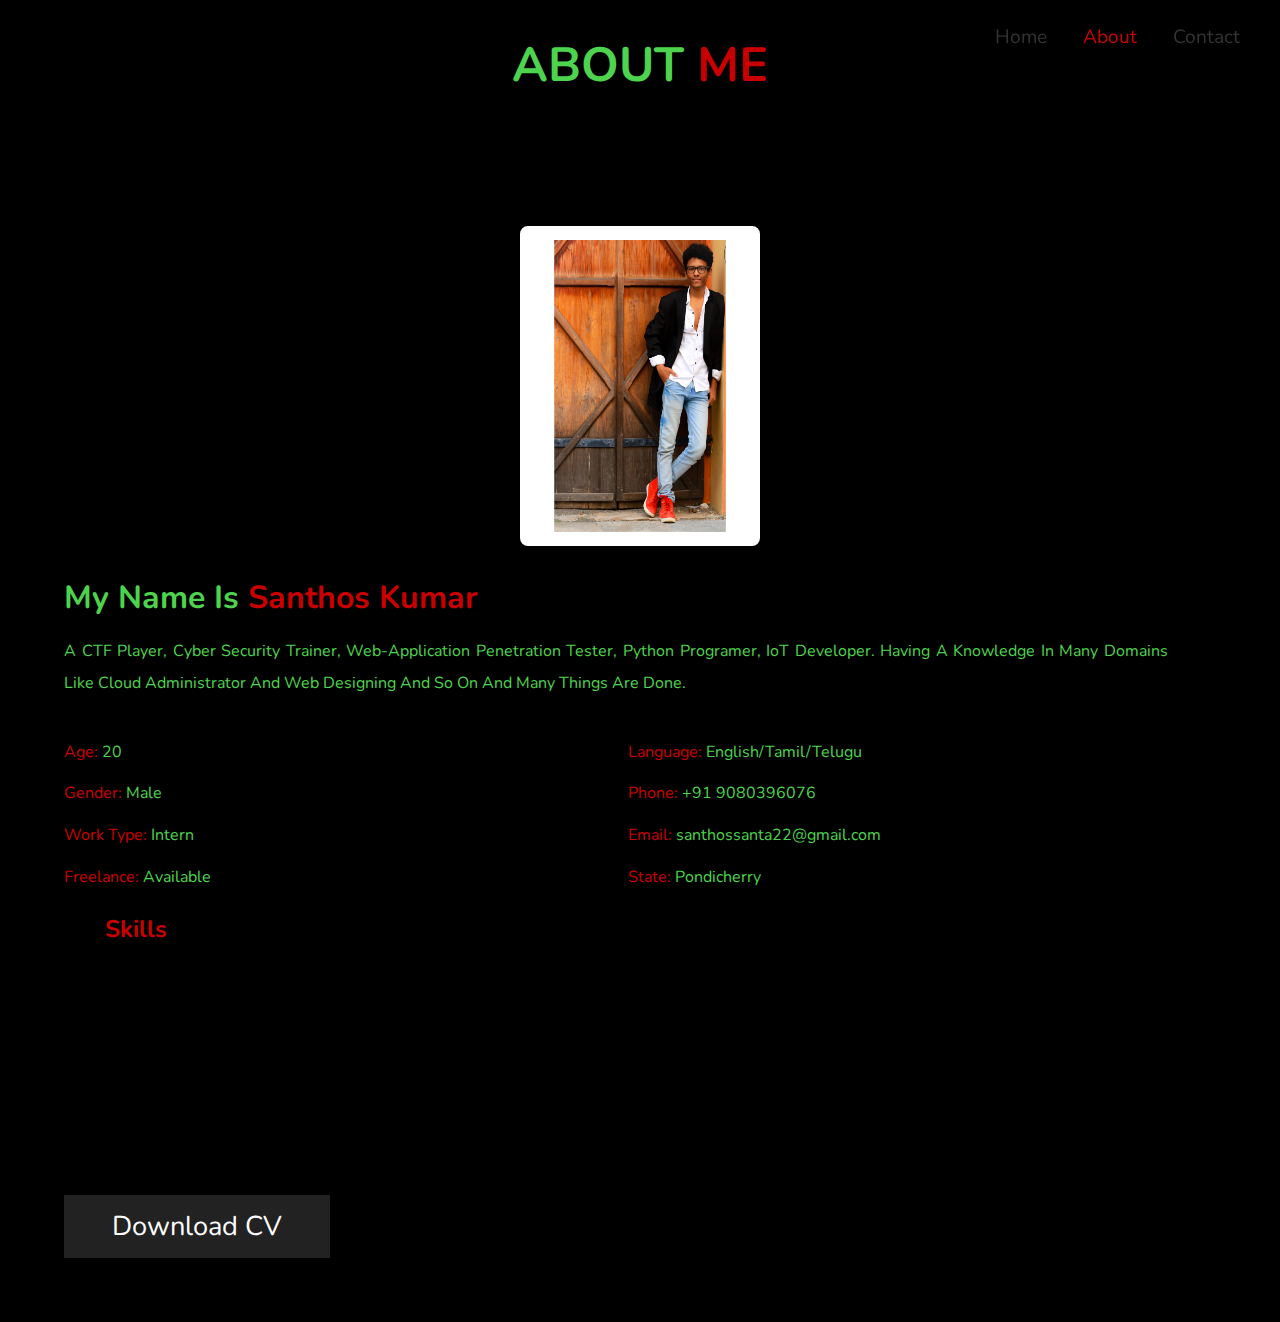
<file: about.html>
<!DOCTYPE html>
<html lang="en">

<meta http-equiv="content-type" content="text/html;charset=utf-8" />
<head>
    <meta charset="UTF-8">
    <meta http-equiv="X-UA-Compatible" content="IE=edge">
    <meta name="viewport" content="width=device-width, initial-scale=1.0">
    <title>About Me</title>
    <link rel="stylesheet" href="assets/css/style.css" type="text/css">
    <link rel="stylesheet" href="https://cdnjs.cloudflare.com/ajax/libs/font-awesome/6.0.0-beta2/css/all.min.css">
    <script src="assets/js/main.html" type="text/javascript"></script>
</head>

<body style="background-color:black;">
    <header>
        <div id="menu-bars" class="fas fa-bars"></div>
        <nav class="navbar">
            <a href="index.html">Home</a>
            <a href="about.html" id="active">About</a>
            <a href="contact.html">Contact</a>
        </nav>
    </header>
    <div class="about">
        <h1 class="heading">about <span>me</span></h1>
    </div>
    <div class="row ">
        <div class="image">
            <img src="images/blazerpic.jpg" alt="" data-tilt data-tilt-max="35">
        </div>
        <div class="content">
            <h3>my name is <span>Santhos kumar</span></h3>

            <p class="info">A CTF Player, Cyber security Trainer, web-application penetration tester, python programer, IoT developer. Having a knowledge in many domains like cloud administrator and web designing and so on and many things are done.</p>
            <div class="box-container">
                <div class="box">
                    <p> <span>age: </span>20</p>
                    <p> <span>gender: </span>male</p>
                    <p> <span>Work type: </span>Intern</p>
                    <p> <span>Freelance: </span>available</p>
                </div>
                <div class="box">
                    <p> <span>language: </span>english/tamil/telugu</p>
                    <p> <span>phone: </span>+91 9080396076</p>
                    <p style="text-transform: lowercase;"> <span>email: </span>santhossanta22@gmail.com</p>
                    <p> <span>State: </span>Pondicherry</p>
                </div>
            </div>
            <h1 class="heading-left">My <span>Skills</span></h1>
            <div class="box-container">
                <div class="box">
                    <div class="bar">
                        <div class="info">
                            <span>C/C++</span>
                        </div>
                        <div class="progress-line c">
                            <span></span>
                        </div>
                    </div>
                </div>
                <div class="box">
                    <div class="bar">
                        <div class="info">
                            <span>python</span>
                        </div>
                        <div class="progress-line python">
                            <span></span>
                        </div>
                    </div>
                </div>
                <div class="box">

                    <div class="bar">
                        <div class="info">
                            <span>Linux</span>
                        </div>
                        <div class="progress-line linux">
                            <span></span>
                        </div>
                    </div>

                </div>
                <div class="box">

                    <div class="bar">
                        <div class="info">
                            <span>Html/css/js</span>
                        </div>
                        <div class="progress-line css">
                            <span></span>
                        </div>
                    </div>

                </div>
                <div class="box">
                    <div class="bar">
                        <div class="info">
                            <span>IoT</span>
                        </div>
                        <div class="progress-line iot">
                            <span></span>
                        </div>
                    </div>

                </div>
                <div class="box">
                    <div class="bar">
                        <div class="info">
                            <span>Oracle</span>
                        </div>
                        <div class="progress-line oracle">
                            <span></span>
                        </div>
                    </div>
                </div>
            </div>
            <a href="assets/resume/resume.pdf" class="btn" download>download CV</a>
        </div>
    </div>
    </div>
    </div>
    <script type="text/javascript" src="assets/js/vanil-tilt.js"></script>
    <script>
        let menu = document.querySelector('#menu-bars');
        let header = document.querySelector('header');

        menu.onclick = () => {
            menu.classList.toggle('fa-times');
            header.classList.toggle('active');
        }

        window.onscroll = () => {
            menu.classList.remove('fa-times');
            header.classList.remove('active');
        };
    </script>
</body>


</html>
</file>
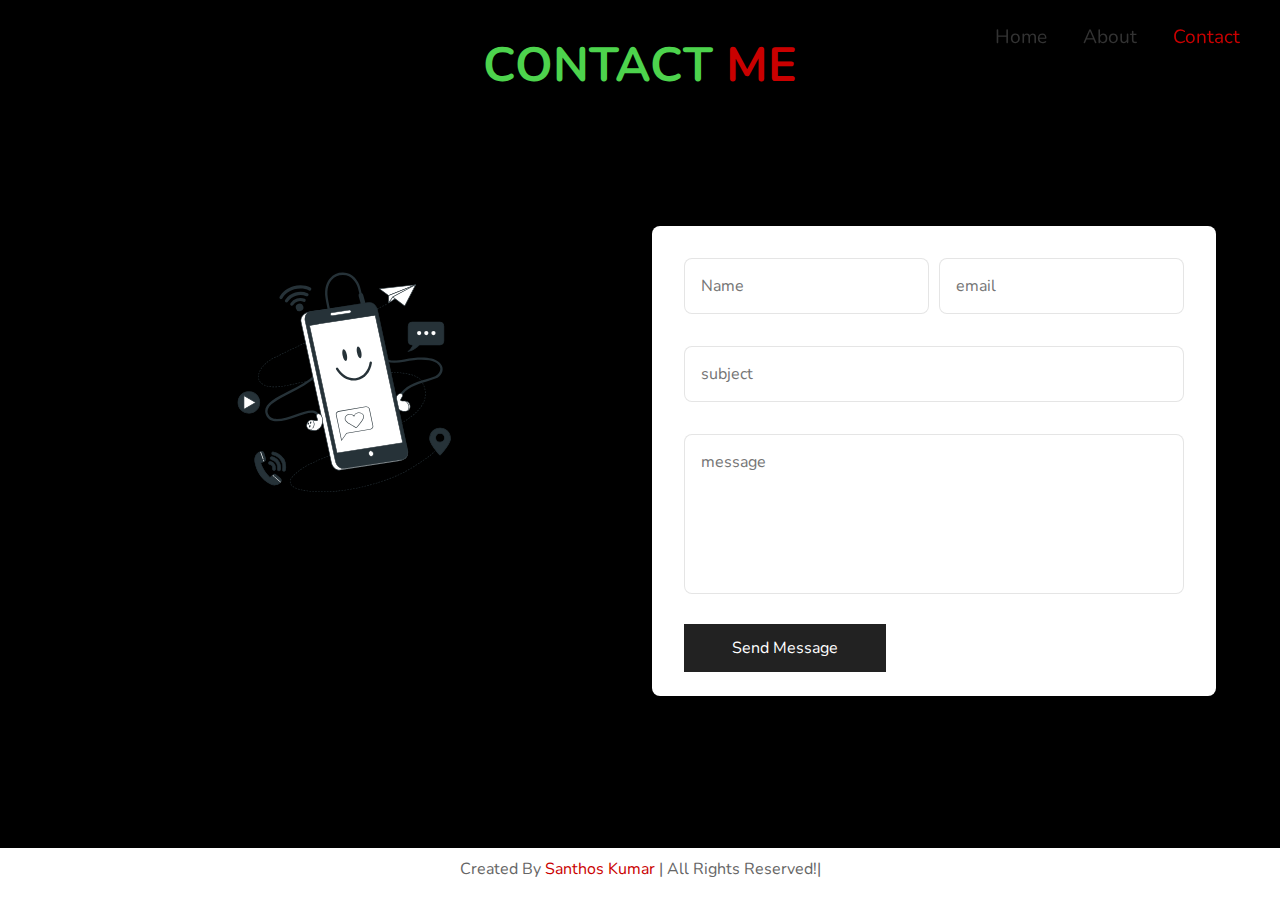
<file: contact.html>
<!DOCTYPE html>
<html lang="en">


<meta http-equiv="content-type" content="text/html;charset=utf-8" />
<head>
    <meta charset="UTF-8">
    <meta http-equiv="X-UA-Compatible" content="IE=edge">
    <meta name="viewport" content="width=device-width, initial-scale=1.0">
    <title>Contact</title>
    <link rel="stylesheet" href="assets/css/style.css" type="text/css">
    <link rel="stylesheet" href="https://cdnjs.cloudflare.com/ajax/libs/font-awesome/6.0.0-beta2/css/all.min.css">
    <script src="https://smtpjs.com/v3/smtp.js"></script>
</head>

<body style="background-color:black;">
    <header>
        <div id="menu-bars" class="fas fa-bars"></div>
        <nav class="navbar">
            <a href="index.html">Home</a>
            <a href="about.html">About</a>
            <a href="contact.html" id="active">Contact</a>
        </nav>
    </header>
    <div class="about">
        <h1 class="heading">Contact <span>Me</span></h1>
    </div>
    <div class="contact" id="contact">
        <div class="row">
            <div class="image">
                <img src="images/contact-img.svg" style="border-color:black ;" alt="" data-tilt data-tilt-max="35">
            </div>
            <form action="mailto:santhossanta22@gmail.com" method="post" enctype="text/plain">
                <div class="inputbox">
                    <input type="text" placeholder="Name" id="name">
                    <input type="email" placeholder="email" id="email">
                </div>
                <input type="text" placeholder="subject" class="box" id="subject">
                <textarea name="" placeholder="message" id="message" cols="30" rows="10"></textarea>
                <input type="submit" class="btn" value="send message" onclick="sendMail();   false;">
            </form>
        </div>
    </div>
    <div class="footer" style="background-color: white;">created by <span>Santhos Kumar</span> | all rights reserved!|</div>
    <script type="text/javascript" src="assets/js/vanil-tilt.js"></script>
    <script type="text/javascript">
        function sendMail() {
            var link = "mailto:santhossanta22@gmail.com" +
                +"?cc=santhossanta22@gmail.com" +
                "&subject=" + encodeURIComponent(document.getElementById('subject').value) +
                "&body=" + encodeURIComponent(document.getElementById('message').value);
            window.location.href = link;
        }
        let menu = document.querySelector('#menu-bars');
        let header = document.querySelector('header');

        menu.onclick = () => {
            menu.classList.toggle('fa-times');
            header.classList.toggle('active');
        }

        window.onscroll = () => {
            menu.classList.remove('fa-times');
            header.classList.remove('active');
        };
    </script>
</body>

</html>
</file>
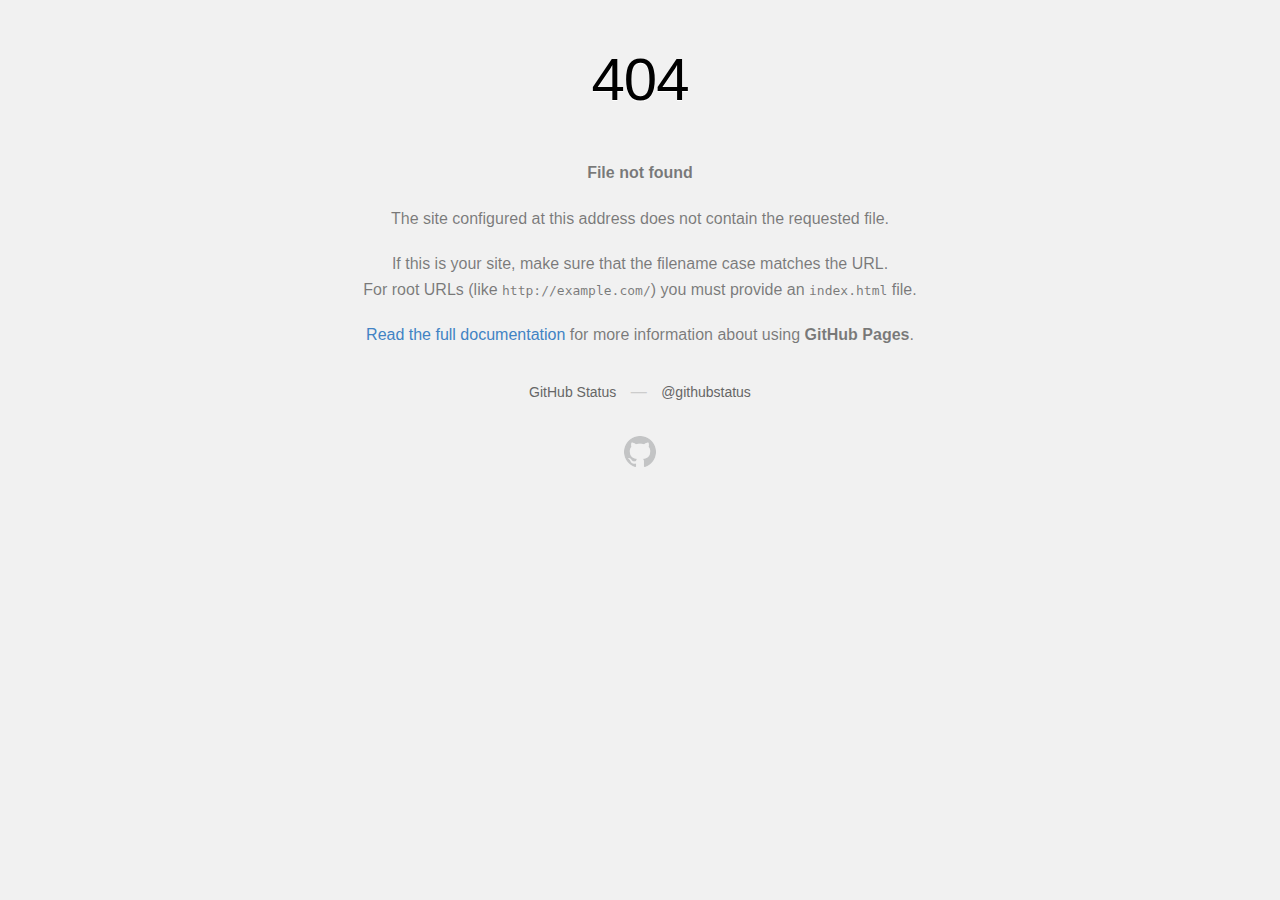
<file: assets/js/main.html>
<!DOCTYPE html>
<html>
  <head>
    <meta http-equiv="Content-type" content="text/html; charset=utf-8">
    <meta http-equiv="Content-Security-Policy" content="default-src 'none'; style-src 'unsafe-inline'; img-src data:; connect-src 'self'">
    <title>Page not found &middot; GitHub Pages</title>
    <style type="text/css" media="screen">
      body {
        background-color: #f1f1f1;
        margin: 0;
        font-family: "Helvetica Neue", Helvetica, Arial, sans-serif;
      }

      .container { margin: 50px auto 40px auto; width: 600px; text-align: center; }

      a { color: #4183c4; text-decoration: none; }
      a:hover { text-decoration: underline; }

      h1 { width: 800px; position:relative; left: -100px; letter-spacing: -1px; line-height: 60px; font-size: 60px; font-weight: 100; margin: 0px 0 50px 0; text-shadow: 0 1px 0 #fff; }
      p { color: rgba(0, 0, 0, 0.5); margin: 20px 0; line-height: 1.6; }

      ul { list-style: none; margin: 25px 0; padding: 0; }
      li { display: table-cell; font-weight: bold; width: 1%; }

      .logo { display: inline-block; margin-top: 35px; }
      .logo-img-2x { display: none; }
      @media
      only screen and (-webkit-min-device-pixel-ratio: 2),
      only screen and (   min--moz-device-pixel-ratio: 2),
      only screen and (     -o-min-device-pixel-ratio: 2/1),
      only screen and (        min-device-pixel-ratio: 2),
      only screen and (                min-resolution: 192dpi),
      only screen and (                min-resolution: 2dppx) {
        .logo-img-1x { display: none; }
        .logo-img-2x { display: inline-block; }
      }

      #suggestions {
        margin-top: 35px;
        color: #ccc;
      }
      #suggestions a {
        color: #666666;
        font-weight: 200;
        font-size: 14px;
        margin: 0 10px;
      }

    </style>
  </head>
  <body>

    <div class="container">

      <h1>404</h1>
      <p><strong>File not found</strong></p>

      <p>
        The site configured at this address does not
        contain the requested file.
      </p>

      <p>
        If this is your site, make sure that the filename case matches the URL.<br>
        For root URLs (like <code>http://example.com/</code>) you must provide an
        <code>index.html</code> file.
      </p>

      <p>
        <a href="https://help.github.com/pages/">Read the full documentation</a>
        for more information about using <strong>GitHub Pages</strong>.
      </p>

      <div id="suggestions">
        <a href="https://githubstatus.com">GitHub Status</a> &mdash;
        <a href="https://twitter.com/githubstatus">@githubstatus</a>
      </div>

      <a href="/" class="logo logo-img-1x">
        <img width="32" height="32" title="" alt="" src="[data-uri]">
      </a>

      <a href="/" class="logo logo-img-2x">
        <img width="32" height="32" title="" alt="" src="[data-uri]">
      </a>
    </div>
  </body>
</html>
</file>
<file: assets/css/style.css>
@import url('https://fonts.googleapis.com/css2?family=Nunito:wght@200;300;400;600;700&amp;display=swap');
:root {
    --yellow: rgb(202, 0, 0);
}

* {
    font-family: 'Nunito', sans-serif;
    margin: 0;
    padding: 0;
    box-sizing: border-box;
    outline: none;
    border: none;
    text-decoration: none;
    text-transform: capitalize;
    transition: all .2s linear;
}

#active {
    color: var(--yellow);
}

html {
    font-size: 62.5;
    overflow-x: hidden;
    scroll-behavior: smooth;
}

html::-webkit-scrollbar {
    width: .5rem;
}

html::-webkit-scrollbar-track {
    background-color: #fff;
}

html::-webkit-scrollbar-thumb {
    border-radius: 20px;
    background-color: var(--yellow);
}

body {
    background: #fff;
}

header {
    position: fixed;
    z-index: 99;
    top: 0;
    right: 0;
    display: inline-flex;
    align-items: center;
    justify-content: center;
}

header .navbar {
    background-color: transparent;
    padding: 1.5rem;
}

header .navbar a {
    background-color: transparent;
    padding: 1rem;
    font-size: 1.2rem;
    color: #333;
}

header .navbar a:hover {
    background-color: transparent;
    color: var(--yellow);
}

#menu-bars {
    position: fixed;
    z-index: 10000;
    top: 1rem;
    left: 1rem;
    padding: 1rem 1.5rem;
    border-radius: .5rem;
    color: #fff;
    background: var(--yellow);
    cursor: pointer;
    font-size: 3rem;
    display: none;
}

section {
    padding: 2rem 9%;
    min-height: 100vh;
}

.btn {
    display: inline-block;
    margin-top: 1rem;
    padding: .8rem 3rem;
    background: #222;
    color: #fff;
    font-size: 1.7rem;
    cursor: pointer;
}

.btn:hover {
    background-color: var(--yellow);
    letter-spacing: .2rem;
}

.home {
    display: flex;
    align-items: center;
    justify-content: center;
    position: relative;
}

.home #particles-js {
    position: absolute;
    top: 0;
    left: 0;
    height: 100%;
    width: 100%;
}

.home ::before {
    position: absolute;
    top: 0;
    left: 0;
    height: 100%;
    width: 100%;
}

.home .content {
    text-align: center;
    position: relative;
    z-index: 1;
}

.home .content img {
    height: 25rem;
    width: 20rem;
    background-color: #f0f0f0;
    border-radius: 50%;
    object-fit: cover;
    border: 1rem solid var(--yellow);
}

.home .content h3 {
    font-size: 4rem;
    color: rgb(77, 211, 77);
    text-transform: uppercase;
}

.home .content h3 span {
    color: var(--yellow);
    text-transform: uppercase;
}

.home .content p {
    color: rgb(77, 211, 77);
    font-size: 2.5rem;
    line-height: 2;
}


/*1.5 1.2 1.2 1*/

.about {
    padding: 2rem 9%;
}

.heading {
    text-align: center;
    padding-bottom: 2rem;
    font-size: 3rem;
    color: rgb(77, 211, 77);
    text-transform: uppercase;
}

.heading span {
    color: var(--yellow);
    text-transform: uppercase;
}

.row {
    display: flex;
    flex-wrap: wrap;
    gap: 1.5rem;
    align-items: center;
    padding: 4rem;
}

.row .image {
    align-self: flex-start;
    text-align: center;
    flex: 1 1 25rem;
}

.row .image img {
    height: 20rem;
    width: 15rem;
    border-radius: .5rem;
    border: .9rem solid #fff;
    box-shadow: 0 .5rem 1rem rgba(0, 0, 0, .1);
}

.row .content {
    flex: 1 1 55rem;
    padding-right: 3rem;
}

.row .content h3 {
    color: rgb(77, 211, 77);
    font-size: 2rem;
}

.row .content h3 span {
    color: var(--yellow);
}

.row .content .info {
    color: rgb(77, 211, 77);
    font-size: 1rem;
    text-align: justify;
    padding: 1rem 0;
    line-height: 2rem;
}

.row .content .box-container {
    display: flex;
    flex-wrap: wrap;
    gap: 1.5rem;
    padding: 1rem 0;
}

.row .content .box-container .box {
    flex: 1 1 15rem;
}

.row .content .box-container .box p {
    font-size: 1rem;
    color: rgb(77, 211, 77);
    padding: .3rem 0;
    line-height: 2;
}

.row .content .box-container .box p span {
    color: var(--yellow);
}

.service {
    padding-left: 5rem;
    padding-right: 5rem;
    padding-bottom: 5rem;
}

.service .box-container {
    display: flex;
    flex-wrap: wrap;
    gap: 2rem;
}

.service .box-container .box {
    flex: 1 1 40rem;
    border-radius: .5rem;
    background: #fff;
    box-shadow: 0 .5rem 1rem rgba(0, 0, 0, .1);
    padding: 1rem;
    text-align: center;
}

.service .box-container .box p {
    color: rgb(77, 211, 77);
    font-size: 1.2rem;
    padding: 1rem 0;
    line-height: 2rem;
}

.font-awersome {
    font-size: 25px;
    color: var(--yellow);
}

.heading-left {
    font-size: 1.5rem;
    text-align: start;
}

.heading-left span {
    color: var(--yellow);
}

.skill-box {
    display: flex;
    flex-wrap: wrap;
    gap: 1rem;
}

.skill-box .skill-container {
    flex: 1 1 20rem;
}

.bar {
    margin: 10px 0;
}

.bar:first-child {
    margin-top: 0px;
}

.bar .info {
    margin-bottom: 5px;
}

.bar .info span {
    font-weight: 500;
    color: rgb(77, 211, 77);
    font-size: 1rem;
    opacity: 0;
    animation: showText 0.2s 1s linear forwards;
}

@keyframes showText {
    100% {
        opacity: 1;
    }
}

.bar .progress-line {
    height: 10px;
    width: 100%;
    background: #f0f0f0;
    position: relative;
    transform: scaleX(0);
    transform-origin: left;
    border-radius: 10px;
    animation: animate 0.5s cubic-bezier(1, 0, 0.5, 1) forwards;
}

@keyframes animate {
    100% {
        transform: scaleX(1);
    }
}

.bar .progress-line span {
    height: 100%;
    position: absolute;
    border-radius: 10px;
    transform: scaleX(0);
    transform-origin: left;
    background: var(--yellow);
    animation: animate 0.5s 0.5s cubic-bezier(1, 0, 0.5, 1) forwards;
}

.bar .progress-line.c span {
    width: 75%;
}

.bar .progress-line.python span {
    width: 80%;
}

.bar .progress-line.css span {
    width: 70%;
}

.bar .progress-line.linux span {
    width: 85%;
}

.bar .progress-line.iot span {
    width: 75%;
}

.bar .progress-line.oracle span {
    width: 70%;
}

.progress-line span::after {
    position: absolute;
    top: -28px;
    right: 0;
    font-weight: 500;
    background: #f0f0f0;
    color: #111;
    padding: 1px 8px;
    font-size: 12px;
    border-radius: 3px;
    opacity: 0;
    animation: showText2 0.5s 1.5s linear forwards;
}

@keyframes showText2 {
    100% {
        opacity: 1;
    }
}

.progress-line.c span::after {
    content: "75%";
}

.progress-line.python span::after {
    content: "80%";
}

.progress-line.css span::after {
    content: "70%";
}

.progress-line.linux span::after {
    content: "85%";
}

.progress-line.iot span::after {
    content: "75%";
}

.progress-line.oracle span::after {
    content: "70%";
}

.contact .row {
    display: flex;
    align-items: center;
    flex-wrap: wrap;
    gap: 1.5rem;
}

.contact .row .image {
    flex: 1 1 20rem;
}

.contact .row .image img {
    width: 100%;
    border-radius: .5rem;
    border: .9rem solid #fff;
    box-shadow: none;
}

.contact .row form {
    flex: 1 1 20rem;
    padding: 1rem 2rem;
    box-shadow: 0 .5rem 1rem rgba(0, 0, 0, .1);
    border-radius: .5rem;
    background: #fff;
}

.contact .row form .inputbox {
    display: flex;
    justify-content: space-between;
    flex-wrap: wrap;
}

.contact .row form .inputbox input,
.contact .row form .box,
.contact .row form textarea {
    width: 100%;
    border-radius: .5rem;
    font-size: 1rem;
    color: rgb(77, 211, 77);
    padding: 1rem;
    margin: 1rem 0;
    border: .1rem solid rgba(0, 0, 0, .1);
    text-transform: none;
}

.contact .row form .inputbox input:focus,
.contact .row form .box:focus,
.contact .row form textarea:focus {
    border-color: var(--yellow);
}

.contact .row form .inputbox input {
    width: 49%;
}

.contact .row form textarea {
    height: 10rem;
    resize: none;
}

.contact .row form .btn {
    margin: .5rem 0;
    font-size: 1rem;
}

.footer {
    position: fixed;
    bottom: 0;
    justify-self: center;
    width: 100%;
    padding: 2.5rem;
    padding-bottom: 20px;
    padding-top: 10px;
    font-size: 1rem;
    color: #666;
    text-align: center;
}

.footer span {
    color: var(--yellow);
}

.social {
    position: fixed;
    bottom: 0;
    justify-self: center;
    width: 100%;
    text-align: center;
    background: white;
}

.social a {
    min-height: none;
    min-width: none;
}

.social a i {
    color: var(--yellow);
    font-size: 2.5rem;
    margin: 1rem;
}

@media (max-width:991px) {
    html {
        font-size: 55%;
    }
    body {
        padding-right: 0;
    }
    section {
        padding: 2rem;
    }
    header {
        width: 100%;
        left: -120%;
    }
    header.active {
        left: 0%;
    }
    #menu-bars {
        display: initial;
    }
    header .navbar {
        min-height: 100vh;
        min-width: 100%;
        display: flex;
        background-color: #fff;
        flex-direction: column;
        justify-content: center;
    }
    header .navbar a {
        text-align: center;
        padding: 2rem;
        font-size: 3rem;
    }
    .bar .progress-line {
        height: 5px;
    }
    .progress-line span::after {
        font-size: 6px;
    }
}

@media (max-width:450px) {
    html {
        font-size: 50%;
    }
    .heading {
        font-size: 4rem;
    }
    .contact .row form .inputBox input {
        width: 100%;
    }
}
</file>
